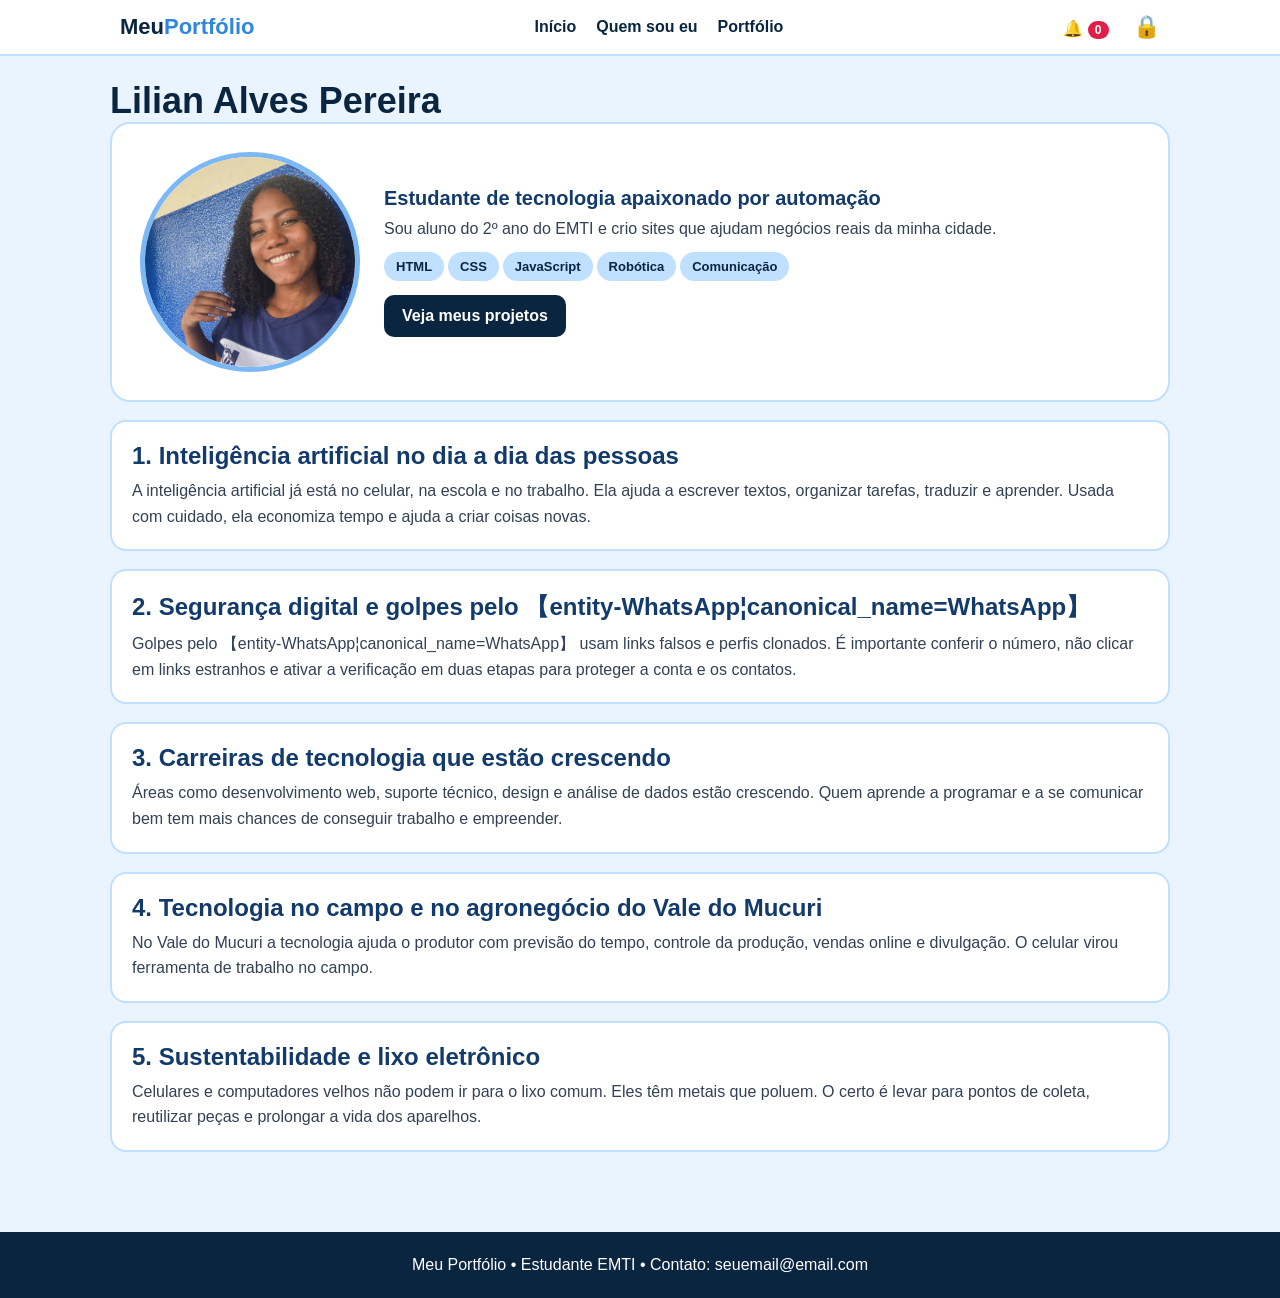
<file: index.html>
<!DOCTYPE html>
<html lang="pt-BR">
<head>
<meta charset="UTF-8">
<meta name="viewport" content="width=device-width, initial-scale=1.0">
<title>Seu Nome | Portfólio de Tecnologia</title>
<meta name="description" content="Portfólio pessoal de estudante EMTI com projetos de loja de roupa e açaiteria.">
<meta property="og:title" content="Seu Nome | Portfólio de Tecnologia">
<meta property="og:description" content="Portfólio pessoal de estudante EMTI com projetos de loja de roupa e açaiteria.">
<link rel="stylesheet" href="style.css">
</head>
<body>
<header><nav>
<a class="logo" href="index.html">Meu<span>Portfólio</span></a>
<div><a href="index.html">Início</a><a href="quemsoueu.html">Quem sou eu</a><a href="portfolio.html">Portfólio</a></div>
<div><a href="dashboard.html">🔔 <span class="badge" id="badgeMsg">0</span></a> <a class="lock" href="login.html" aria-label="Entrar na área restrita">🔒</a></div>
</nav></header>
<main>
<h1>Lilian Alves Pereira</h1>
<div class="hero">
<img src="590411246_18052281818666998_7857910051733840509_n.webp" alt="Foto do aluno sorrindo com fundo limpo">
<div><h2 style="font-size:20px;color:#123A6B">Estudante de tecnologia apaixonado por automação</h2>
<p>Sou aluno do 2º ano do EMTI e crio sites que ajudam negócios reais da minha cidade.</p>
<span class="chip">HTML</span><span class="chip">CSS</span><span class="chip">JavaScript</span><span class="chip">Robótica</span><span class="chip">Comunicação</span><br>
<a class="btn" href="portfolio.html">Veja meus projetos</a></div>
</div>

<section class="card"><h2>1. Inteligência artificial no dia a dia das pessoas</h2><p>A inteligência artificial já está no celular, na escola e no trabalho. Ela ajuda a escrever textos, organizar tarefas, traduzir e aprender. Usada com cuidado, ela economiza tempo e ajuda a criar coisas novas.</p></section>
<section class="card"><h2>2. Segurança digital e golpes pelo 【entity-WhatsApp¦canonical_name=WhatsApp】</h2><p>Golpes pelo 【entity-WhatsApp¦canonical_name=WhatsApp】 usam links falsos e perfis clonados. É importante conferir o número, não clicar em links estranhos e ativar a verificação em duas etapas para proteger a conta e os contatos.</p></section>
<section class="card"><h2>3. Carreiras de tecnologia que estão crescendo</h2><p>Áreas como desenvolvimento web, suporte técnico, design e análise de dados estão crescendo. Quem aprende a programar e a se comunicar bem tem mais chances de conseguir trabalho e empreender.</p></section>
<section class="card"><h2>4. Tecnologia no campo e no agronegócio do Vale do Mucuri</h2><p>No Vale do Mucuri a tecnologia ajuda o produtor com previsão do tempo, controle da produção, vendas online e divulgação. O celular virou ferramenta de trabalho no campo.</p></section>
<section class="card"><h2>5. Sustentabilidade e lixo eletrônico</h2><p>Celulares e computadores velhos não podem ir para o lixo comum. Eles têm metais que poluem. O certo é levar para pontos de coleta, reutilizar peças e prolongar a vida dos aparelhos.</p></section>
</main>
<footer><p>Meu Portfólio • Estudante EMTI • Contato: seuemail@email.com</p></footer>
<script src="login.js"></script>
</body>
</html>
</file>
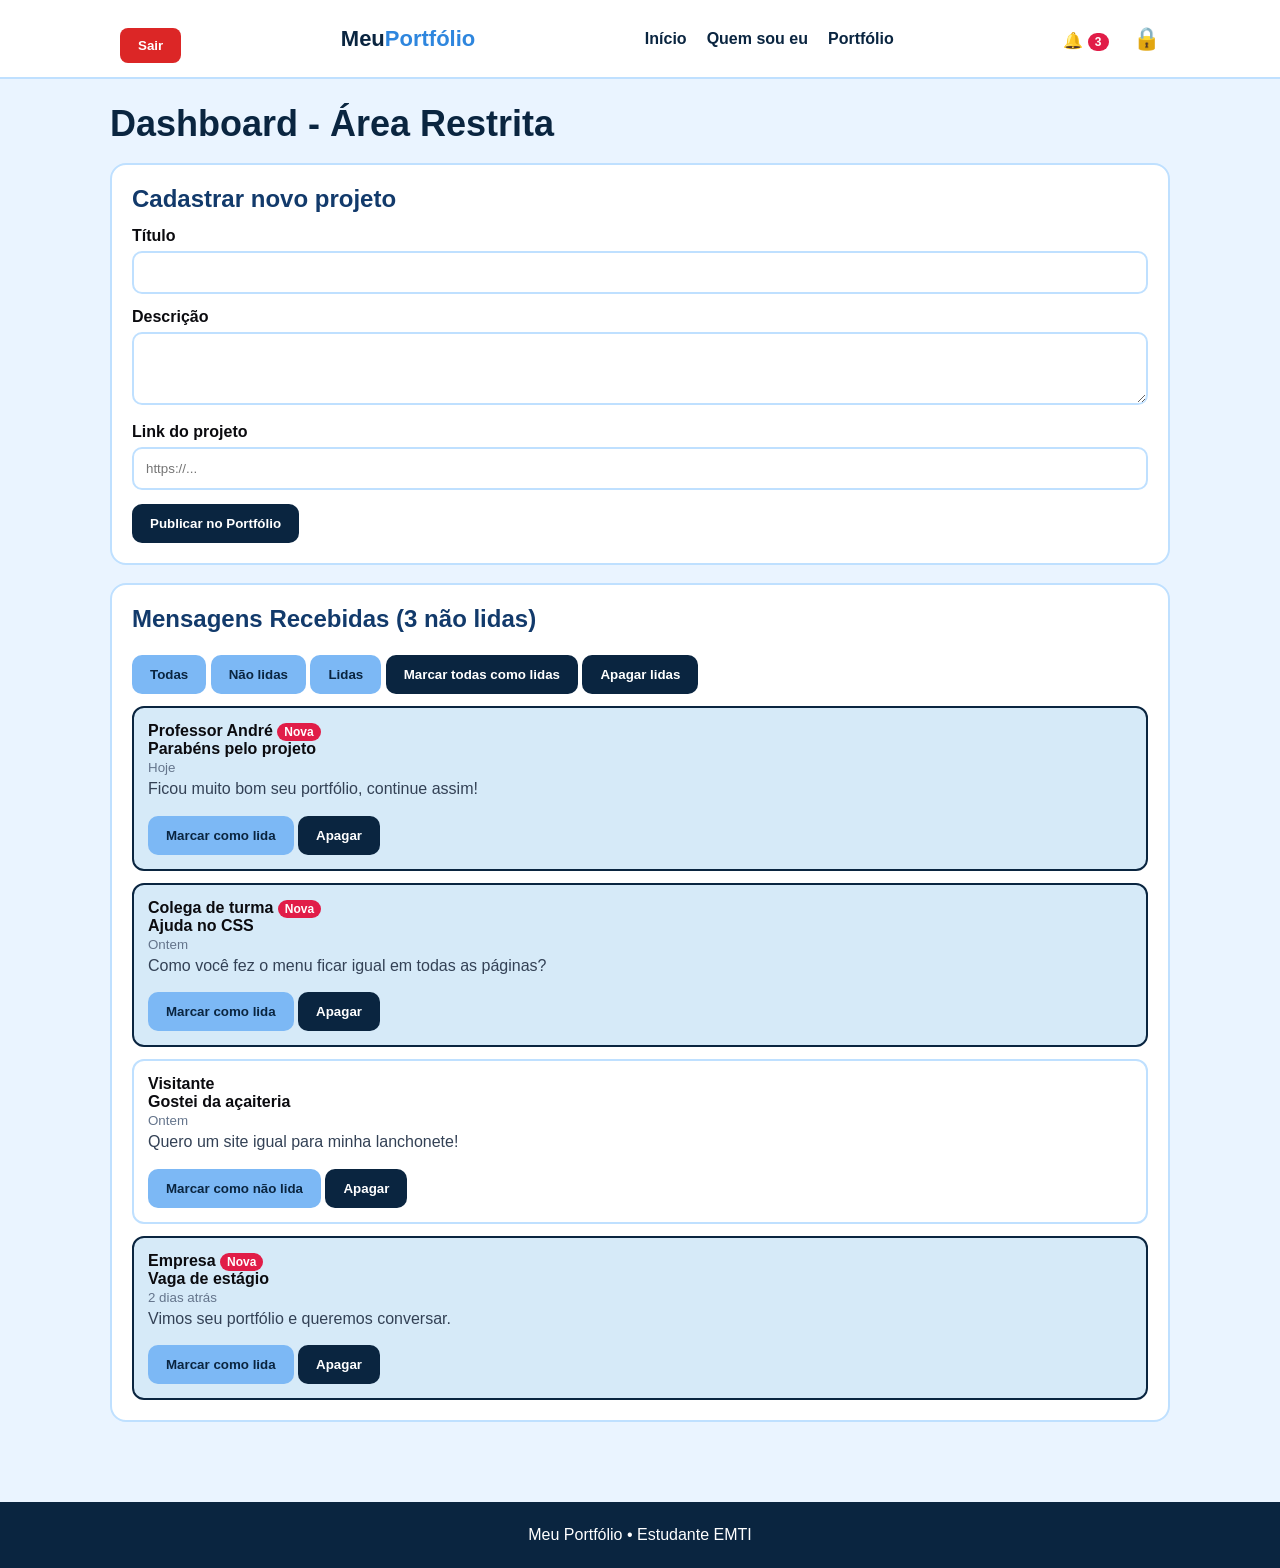
<file: dashboard.html>
<!DOCTYPE html>
<html lang="pt-BR">
<head>
<meta charset="UTF-8">
<meta name="viewport" content="width=device-width, initial-scale=1.0">
<title>Dashboard | Área Restrita</title>
<meta name="description" content="Dashboard para cadastrar projetos e ver mensagens recebidas.">
<meta name="robots" content="noindex">
<link rel="stylesheet" href="style.css">
</head>
<body>
<header><nav>
    <button id="btnSair" class="btn btn-sair" type="button">
  Sair
</button>
<a class="logo" href="index.html">Meu<span>Portfólio</span></a>
<div><a href="index.html">Início</a><a href="quemsoueu.html">Quem sou eu</a><a href="portfolio.html">Portfólio</a></div>
<div><a href="dashboard.html">🔔 <span class="badge" id="badgeMsg">0</span></a> <a class="lock" href="login.html" aria-label="Entrar na área restrita">🔒</a></div>
</nav></header>
<main>
<h1>Dashboard - Área Restrita</h1>
<section class="card"><h2>Cadastrar novo projeto</h2>
<form id="formProjeto"><label for="titulo">Título</label><input id="titulo" required>
<label for="descProj">Descrição</label><textarea id="descProj" rows="3" required></textarea>
<label for="linkProj">Link do projeto</label><input id="linkProj" placeholder="https://...">
<button class="btn" type="submit">Publicar no Portfólio</button><p id="okProj"></p></form></section>

<section class="card"><h2>Mensagens Recebidas <span id="contNaoLidas"></span></h2>
<div><button class="btn btn-light" onclick="filtrarMsg('todas')">Todas</button> <button class="btn btn-light" onclick="filtrarMsg('nao-lidas')">Não lidas</button> <button class="btn btn-light" onclick="filtrarMsg('lidas')">Lidas</button> <button class="btn" onclick="marcarTodas()">Marcar todas como lidas</button> <button class="btn" onclick="apagarLidas()">Apagar lidas</button></div>
<div id="listaMsg"></div></section>
</main>
<footer><p>Meu Portfólio • Estudante EMTI</p></footer>
<script>
document.getElementById("btnSair").addEventListener("click", function () {
  localStorage.removeItem("logado");
  localStorage.removeItem("supabase_session");
  window.location.href = "login.html";
});
</script>
<script src="login.js"></script>
</body>
</html>
</file>
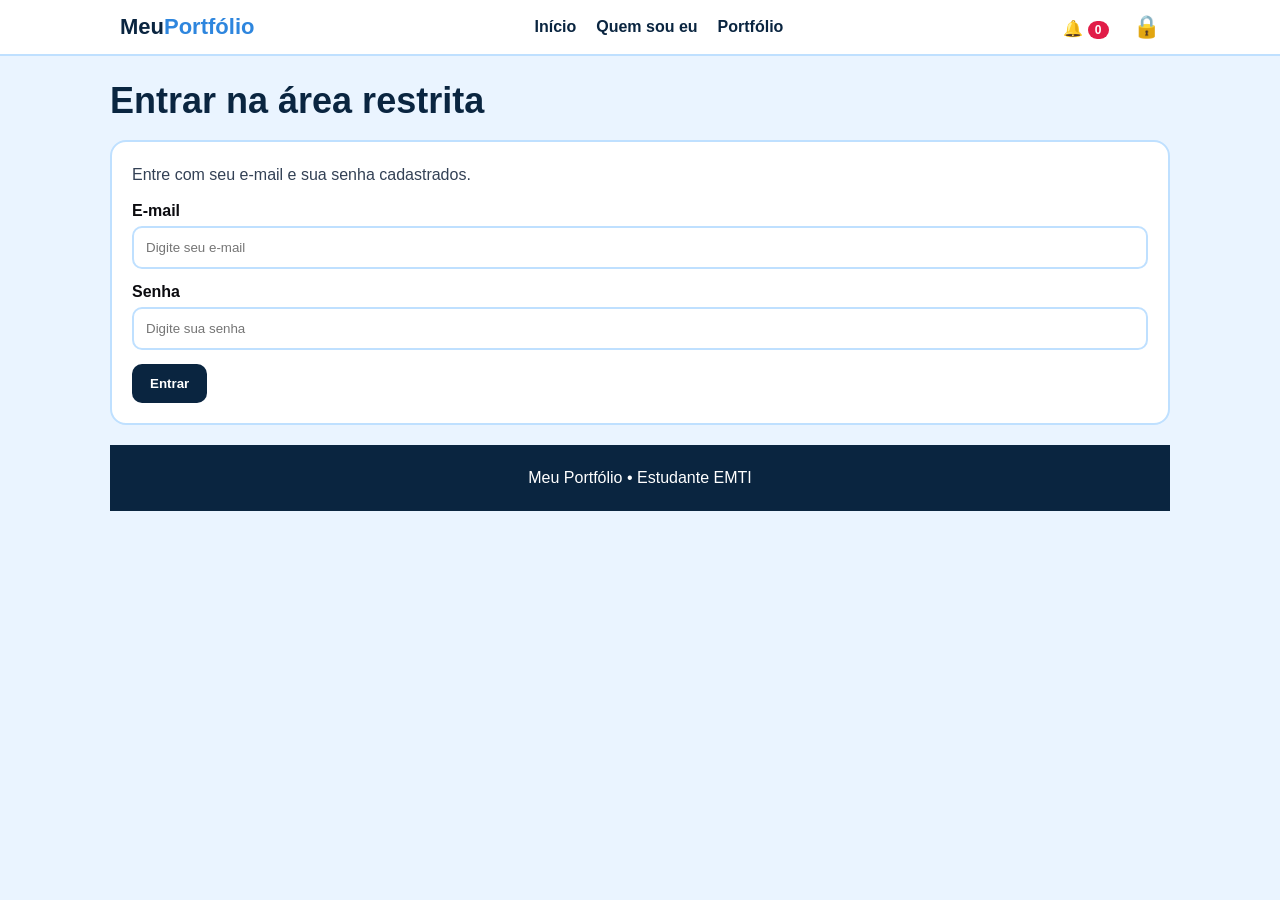
<file: login.html>
<!DOCTYPE html>
<html lang="pt-BR">
<head>
<meta charset="UTF-8">
<meta name="viewport" content="width=device-width, initial-scale=1.0">
<title>Login | Área Restrita</title>
<meta name="description" content="Login simulado para acessar o dashboard.">
<meta name="robots" content="noindex">
<link rel="stylesheet" href="style.css">
</head>
<body>
<header><nav>
<a class="logo" href="index.html">Meu<span>Portfólio</span></a>
<div><a href="index.html">Início</a><a href="quemsoueu.html">Quem sou eu</a><a href="portfolio.html">Portfólio</a></div>
<div><a href="dashboard.html">🔔 <span class="badge" id="badgeMsg">0</span></a> <a class="lock" href="login.html" aria-label="Entrar na área restrita">🔒</a></div>
</nav></header>
<main>
<h1>Entrar na área restrita</h1>
<section class="card">
    <p>Entre com seu e-mail e sua senha cadastrados.</p>

    <form id="formLogin">
        <label for="usuario">E-mail</label>
        <input id="usuario" type="email"
               placeholder="Digite seu e-mail" required>

        <label for="senha">Senha</label>
        <input id="senha" type="password"
               placeholder="Digite sua senha" required>

        <button class="btn" id="btnEntrar" type="submit">
            Entrar
        </button>

        <p id="erroLogin" style="color:red"></p>
    </form>
</section>
<footer><p>Meu Portfólio • Estudante EMTI</p></footer>
<script src="login.js"></script>
</body>
</html>
</file>
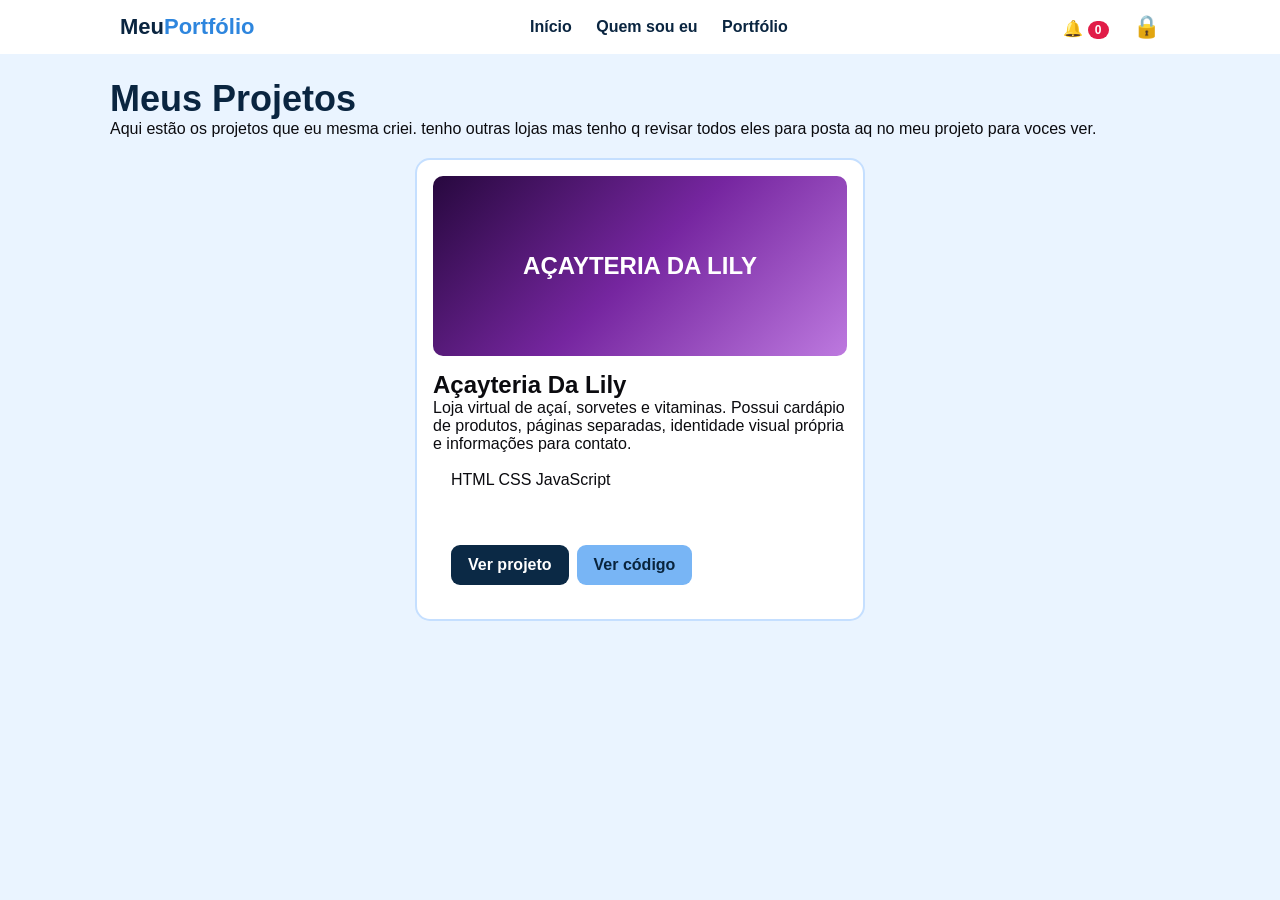
<file: portfolio.html>
<!DOCTYPE html>
<html lang="pt-BR">
<head>
  <meta charset="UTF-8">
  <meta name="viewport" content="width=device-width, initial-scale=1.0">
  <title>Portfólio | Meus Projetos</title>
  <link rel="stylesheet" href="style.css">

  <style>
    header {
      border-bottom: none !important;
    }

    .grid {
      display: flex;
      justify-content: center;
      margin-top: 20px;
    }

    .project {
      width: 100%;
      max-width: 450px;
      background: white;
      border: 2px solid #c5dfff;
      border-radius: 15px;
      padding: 16px;
      box-sizing: border-box;
    }

    .acai-cover {
      height: 180px;
      background: linear-gradient(135deg, #27083e, #7626a0, #bd79df);
      border-radius: 10px;
      display: flex;
      justify-content: center;
      align-items: center;
      color: white;
      font-size: 24px;
      font-weight: bold;
      margin-bottom: 15px;
    }

    .project-actions {
      display: flex;
      gap: 8px;
      margin-top: 20px;
      flex-wrap: wrap;
    }

    .project-actions a {
      background: #0b2945;
      color: white;
      padding: 11px 17px;
      border-radius: 9px;
      text-decoration: none;
      font-weight: bold;
    }

    .project-actions .secondary {
      background: #78b5f5;
      color: #09243d;
    }
  </style>
</head>

<body>

<header>
  <nav>
    <a class="logo" href="index.html">
      Meu<span>Portfólio</span>
    </a>

    <div>
      <a href="index.html">Início</a>
      <a href="quemsoueu.html">Quem sou eu</a>
      <a href="portfolio.html">Portfólio</a>
    </div>

    <div>
      <a href="dashboard.html">
        🔔 <span class="badge" id="badgeMsg">0</span>
      </a>

      <a class="lock" href="login.html">
        🔒
      </a>
    </div>
  </nav>
</header>

<main>
  <h1>Meus Projetos</h1>
  <p>Aqui estão os projetos que eu mesma criei.
    tenho outras lojas mas tenho q revisar todos eles para posta aq no meu projeto para voces ver.
  </p>

  <div class="grid">

    <article class="project">

      <div class="acai-cover">
        AÇAYTERIA DA LILY
      </div>

      <h2>Açayteria Da Lily</h2>

      <p>
        Loja virtual de açaí, sorvetes e vitaminas.
        Possui cardápio de produtos, páginas separadas,
        identidade visual própria e informações para contato.
      </p>

      <div class="tags">
        <span>HTML</span>
        <span>CSS</span>
        <span>JavaScript</span>
      </div>

      <div class="project-actions">
        <a href="https://acai-chi-orcin.vercel.app/"
           target="_blank" rel="noopener noreferrer">
          Ver projeto
        </a>

        <a class="secondary"
           href="https://github.com/lilian10604062-glitch/acai"
           target="_blank" rel="noopener noreferrer">
          Ver código
        </a>
      </div>

    </article>

  </div>
</main>

<script src="login.js"></script>

</body>
</html>
</file>
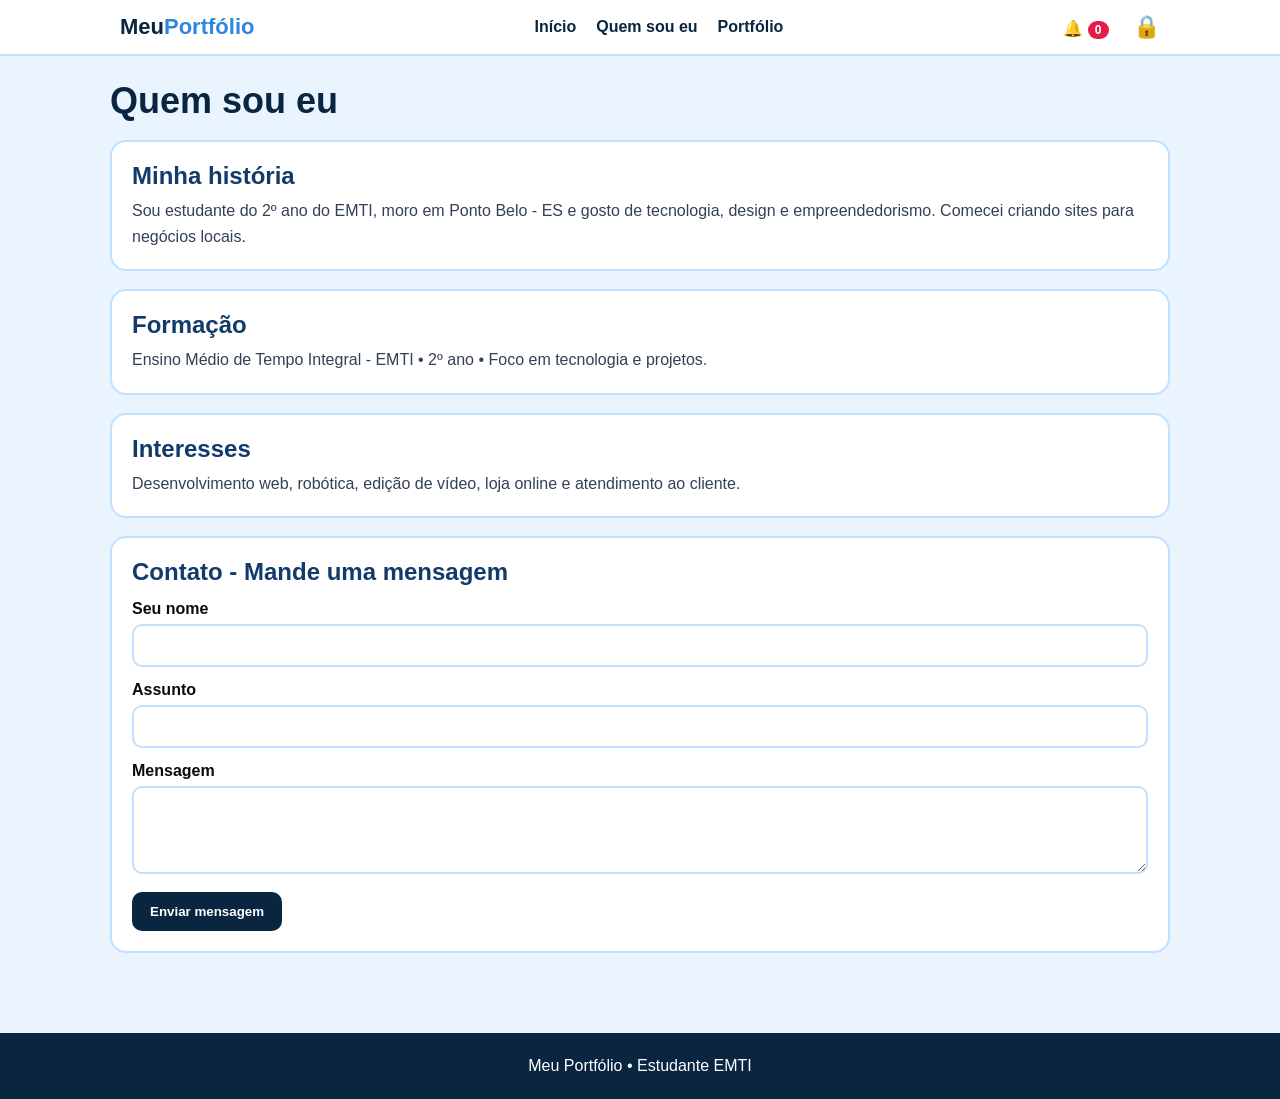
<file: quemsoueu.html>
<!DOCTYPE html>
<html lang="pt-BR">
<head>
<meta charset="UTF-8">
<meta name="viewport" content="width=device-width, initial-scale=1.0">
<title>Quem sou eu | Portfólio</title>
<meta name="description" content="Conheça a história, formação e contato do aluno do EMTI.">
<link rel="stylesheet" href="style.css">
</head>
<body>
<header><nav>
<a class="logo" href="index.html">Meu<span>Portfólio</span></a>
<div><a href="index.html">Início</a><a href="quemsoueu.html">Quem sou eu</a><a href="portfolio.html">Portfólio</a></div>
<div><a href="dashboard.html">🔔 <span class="badge" id="badgeMsg">0</span></a> <a class="lock" href="login.html" aria-label="Entrar na área restrita">🔒</a></div>
</nav></header>
<main>
<h1>Quem sou eu</h1>
<section class="card"><h2>Minha história</h2><p>Sou estudante do 2º ano do EMTI, moro em Ponto Belo - ES e gosto de tecnologia, design e empreendedorismo. Comecei criando sites para negócios locais.</p></section>
<section class="card"><h2>Formação</h2><p>Ensino Médio de Tempo Integral - EMTI • 2º ano • Foco em tecnologia e projetos.</p></section>
<section class="card"><h2>Interesses</h2><p>Desenvolvimento web, robótica, edição de vídeo, loja online e atendimento ao cliente.</p></section>
<section class="card"><h2>Contato - Mande uma mensagem</h2>
<form id="formContato"><label for="nome">Seu nome</label><input id="nome" required>
<label for="assunto">Assunto</label><input id="assunto" required>
<label for="texto">Mensagem</label><textarea id="texto" rows="4" required></textarea>
<button class="btn" type="submit">Enviar mensagem</button><p id="msgContato"></p></form></section>
</main>
<footer><p>Meu Portfólio • Estudante EMTI</p></footer>
<script src="login.js"></script>
</body>
</html>
</file>
<file: style.css>
*{margin:0;padding:0;box-sizing:border-box;font-family:Arial,Helvetica,sans-serif}
body{background:#EAF4FF;color:#0B0B0F}
header{background:#fff;border-bottom:2px solid #BFE0FF;position:sticky;top:0;z-index:10}
nav{max-width:1100px;margin:auto;display:flex;align-items:center;justify-content:space-between;padding:14px 20px}
.logo{font-weight:800;color:#0A2540;font-size:22px;text-decoration:none}
.logo span{color:#2E86DE}
nav a{color:#0A2540;text-decoration:none;font-weight:600;margin:0 10px}
nav a:hover{color:#2E86DE}
.lock{font-size:22px;text-decoration:none}
.badge{background:#e11d48;color:#fff;border-radius:999px;padding:2px 7px;font-size:12px}
main{max-width:1100px;margin:auto;padding:24px 20px 60px}
.hero{background:#fff;border:2px solid #BFE0FF;border-radius:20px;padding:28px;display:flex;gap:24px;align-items:center;flex-wrap:wrap}
.hero img{width:220px;height:220px;object-fit:cover;border-radius:50%;border:5px solid #7CB8F5;background:#BFE0FF}
h1{color:#0A2540;font-size:36px}
.hero p{margin:10px 0;color:#334155}
.chip{display:inline-block;background:#BFE0FF;color:#0A2540;padding:7px 12px;border-radius:999px;font-weight:700;margin:4px 4px 0 0;font-size:13px}
.btn{display:inline-block;background:#0A2540;color:#fff;padding:12px 18px;border-radius:10px;text-decoration:none;font-weight:700;margin-top:14px;border:none}
.btn-light{background:#7CB8F5;color:#0A2540}
section.card{background:#fff;border:2px solid #BFE0FF;border-radius:16px;padding:20px;margin-top:18px}
section.card h2{color:#123A6B;margin-bottom:8px}
section.card p{line-height:1.6;color:#334155}
.grid{display:grid;grid-template-columns:1fr 1fr;gap:18px;margin-top:18px}
.project{background:#fff;border:2px solid #BFE0FF;border-radius:16px;overflow:hidden}
.project img{width:100%;height:220px;object-fit:cover;background:#BFE0FF}
.project div{padding:18px}
.tag{background:#EAF4FF;padding:5px 10px;border-radius:999px;font-size:12px;font-weight:700}
form label{display:block;font-weight:700;margin:14px 0 6px}
input,textarea,select{width:100%;padding:12px;border:2px solid #BFE0FF;border-radius:10px;background:#fff}
button{cursor:pointer}
.msg{border:2px solid #BFE0FF;border-radius:12px;padding:14px;margin-top:12px;background:#fff}
.msg.unread{background:#D6EAF8;border-color:#0A2540}
.msg small{color:#64748b}
footer{background:#0A2540;color:#fff;text-align:center;padding:24px;margin-top:20px}
footer a{color:#BFE0FF}
@media(max-width:700px){.grid{grid-template-columns:1fr}.hero{flex-direction:column;text-align:center}h1{font-size:28px}}
.btn-sair {
  background: #dc2626;
  color: white;
  border: none;
  padding: 10px 18px;
  border-radius: 8px;
  font-weight: bold;
  cursor: pointer;
  margin-left: 10px;
}

.btn-sair:hover {
  background: #991b1b;
}
</file>
